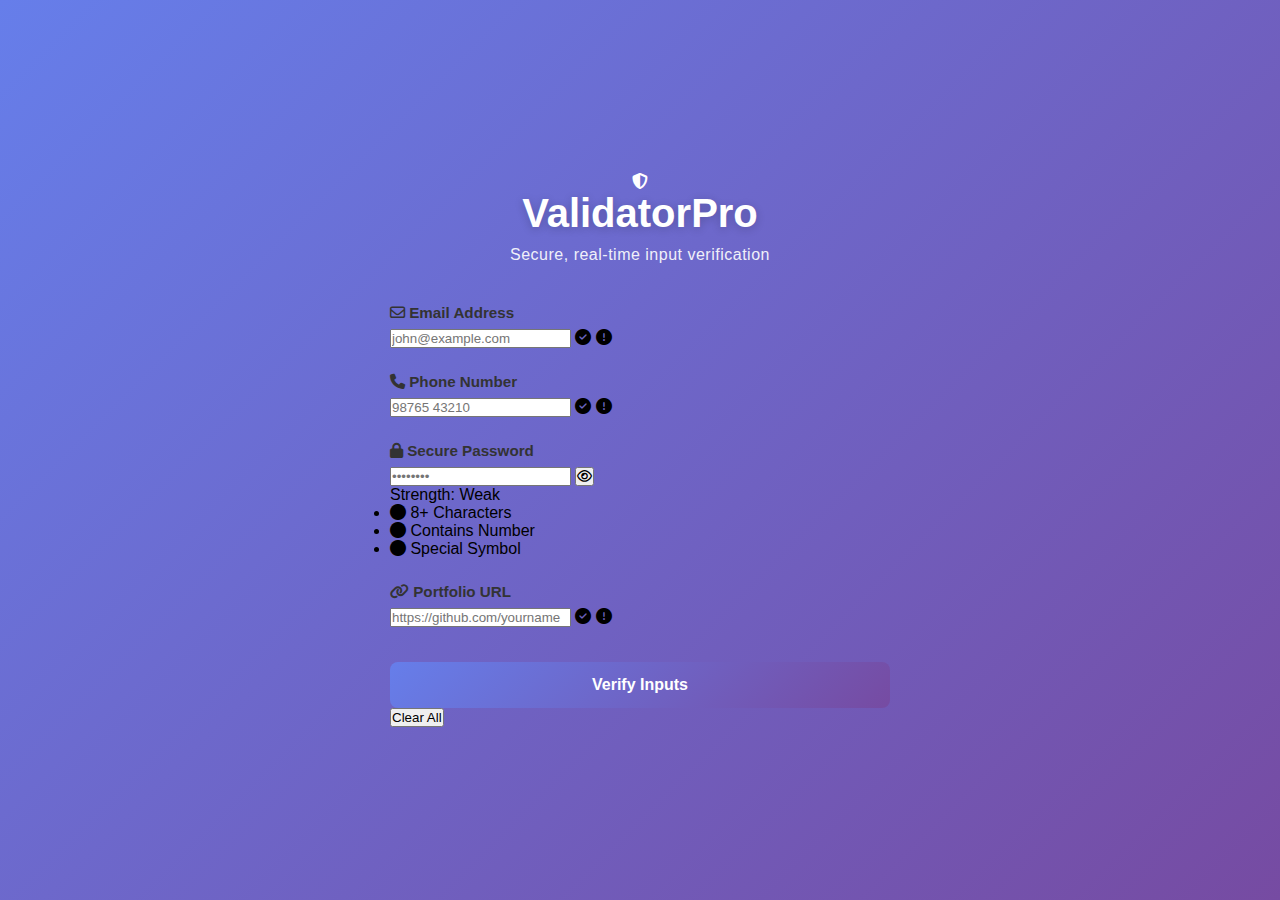
<file: 01-js-input-validation/index.html>
<!DOCTYPE html>
<html lang="en">
<head>
    <meta charset="UTF-8">
    <meta name="viewport" content="width=device-width, initial-scale=1.0">
    <title>Validator Pro | Ultimate Form Validation</title>
    <!-- FontAwesome for Icons -->
    <link rel="stylesheet" href="https://cdnjs.cloudflare.com/ajax/libs/font-awesome/6.4.0/css/all.min.css">
    <!-- Google Fonts -->
    <link href="https://fonts.googleapis.com/css2?family=Poppins:wght@300;400;500;600&display=swap" rel="stylesheet">
    <link rel="stylesheet" href="style.css">
</head>
<body>
    <div class="background-shapes">
        <div class="shape shape-1"></div>
        <div class="shape shape-2"></div>
        <div class="shape shape-3"></div>
    </div>

    <div class="container">
        <div class="glass-card">
            <div class="header">
                <div class="logo-area">
                    <i class="fa-solid fa-shield-halved logo-icon"></i>
                    <h1>Validator<span class="highlight">Pro</span></h1>
                </div>
                <p class="subtitle">Secure, real-time input verification</p>
            </div>

            <form id="validatorForm" novalidate>
                <!-- Email Group -->
                <div class="input-group">
                    <label for="email"><i class="fa-regular fa-envelope"></i> Email Address</label>
                    <div class="input-wrapper">
                        <input type="email" id="email" placeholder="john@example.com" autocomplete="off">
                        <i class="fa-solid fa-circle-check status-icon success"></i>
                        <i class="fa-solid fa-circle-exclamation status-icon error"></i>
                    </div>
                    <p class="feedback-msg" id="emailFeedback"></p>
                </div>

                <!-- Phone Group -->
                <div class="input-group">
                    <label for="phone"><i class="fa-solid fa-phone"></i> Phone Number</label>
                    <div class="input-wrapper">
                        <input type="tel" id="phone" placeholder="98765 43210" maxlength="10">
                        <i class="fa-solid fa-circle-check status-icon success"></i>
                        <i class="fa-solid fa-circle-exclamation status-icon error"></i>
                    </div>
                    <p class="feedback-msg" id="phoneFeedback"></p>
                </div>

                <!-- Password Group -->
                <div class="input-group">
                    <label for="password"><i class="fa-solid fa-lock"></i> Secure Password</label>
                    <div class="input-wrapper">
                        <input type="password" id="password" placeholder="••••••••">
                        <button type="button" class="toggle-password" id="togglePassword">
                            <i class="fa-regular fa-eye"></i>
                        </button>
                    </div>
                    <div class="strength-meter">
                        <div class="bar" id="strengthBar"></div>
                    </div>
                    <p class="strength-text" id="strengthText">Strength: Weak</p>
                    <ul class="requirements-list">
                        <li id="req-len"><i class="fa-solid fa-circle"></i> 8+ Characters</li>
                        <li id="req-num"><i class="fa-solid fa-circle"></i> Contains Number</li>
                        <li id="req-sym"><i class="fa-solid fa-circle"></i> Special Symbol</li>
                    </ul>
                </div>

                <!-- URL Group -->
                <div class="input-group">
                    <label for="url"><i class="fa-solid fa-link"></i> Portfolio URL</label>
                    <div class="input-wrapper">
                        <input type="url" id="url" placeholder="https://github.com/yourname">
                        <i class="fa-solid fa-circle-check status-icon success"></i>
                        <i class="fa-solid fa-circle-exclamation status-icon error"></i>
                    </div>
                    <p class="feedback-msg" id="urlFeedback"></p>
                </div>

                <div class="actions">
                    <button type="submit" class="submit-btn" id="submitBtn">
                        <span>Verify Inputs</span>
                        <div class="btn-shine"></div>
                    </button>
                    <button type="button" class="reset-btn" id="resetBtn">Clear All</button>
                </div>
            </form>
        </div>
    </div>

    <script src="script.js"></script>
</body>
</html>
</file>
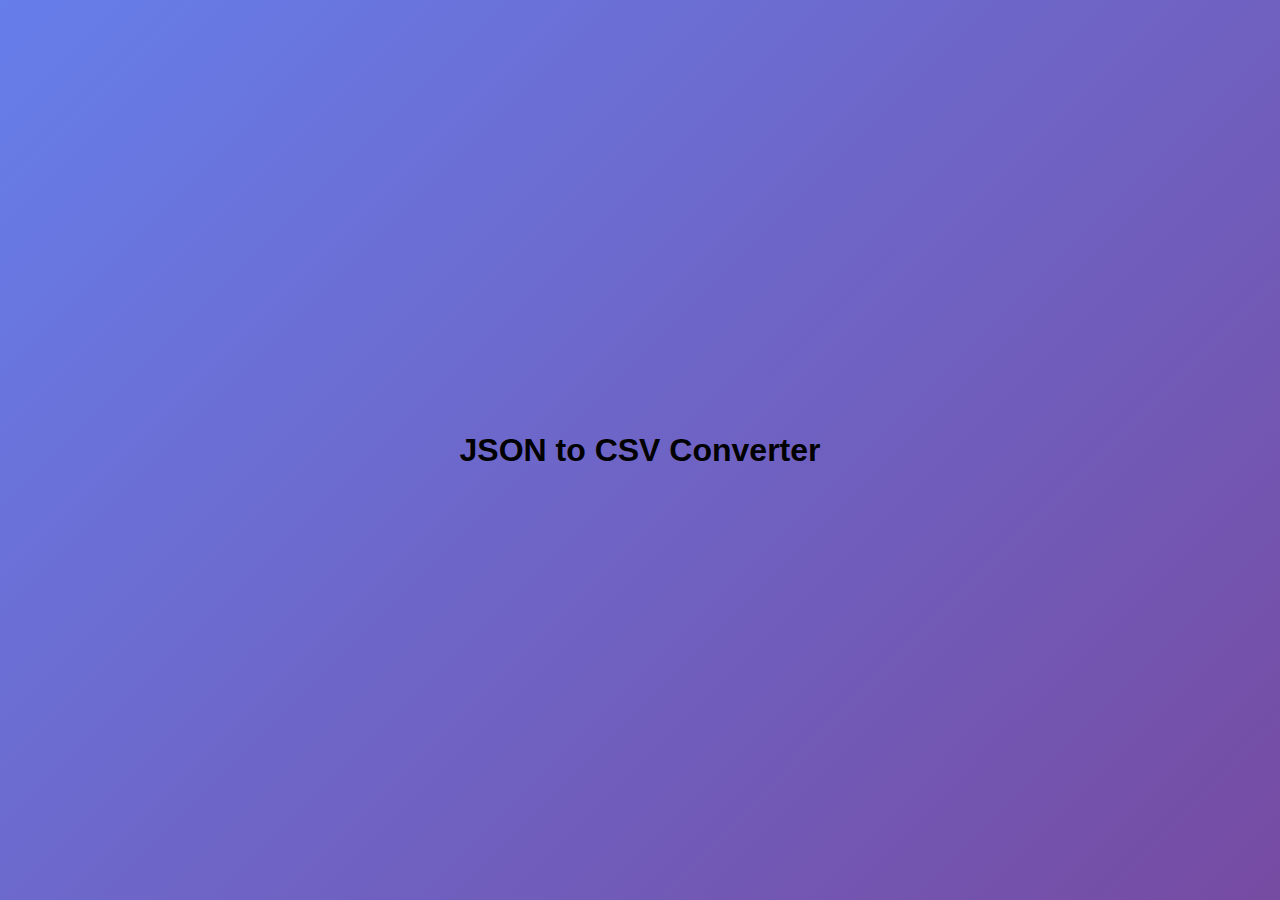
<file: 02-json2csv-app/index.html>
<!-- JSON to CSV Converter -->
<!DOCTYPE html>
<html lang="en">
<head>
    <meta charset="UTF-8">
    <meta name="viewport" content="width=device-width, initial-scale=1.0">
    <title>JSON to CSV Converter</title>
    <link rel="stylesheet" href="style.css">
</head>
<body>
    <h1>JSON to CSV Converter</h1>
    <script src="script.js"></script>
</body>
</html>
</file>
<file: 01-js-input-validation/style.css>
* {
    margin: 0;
    padding: 0;
    box-sizing: border-box;
}

body {
    font-family: 'Segoe UI', Tahoma, Geneva, Verdana, sans-serif;
    background: linear-gradient(135deg, #667eea 0%, #764ba2 100%);
    min-height: 100vh;
    display: flex;
    align-items: center;
    justify-content: center;
    padding: 20px;
}

.container {
    width: 100%;
    max-width: 500px;
}

.header {
    text-align: center;
    color: white;
    margin-bottom: 40px;
}

.header h1 {
    font-size: 2.5em;
    margin-bottom: 10px;
    text-shadow: 0 2px 10px rgba(0, 0, 0, 0.2);
}

.subtitle {
    font-size: 1em;
    opacity: 0.9;
    letter-spacing: 0.5px;
}

.validator-card {
    background: white;
    border-radius: 15px;
    padding: 40px;
    box-shadow: 0 20px 60px rgba(0, 0, 0, 0.3);
    backdrop-filter: blur(10px);
}

.input-group {
    margin-bottom: 25px;
    position: relative;
}

.input-group label {
    display: block;
    margin-bottom: 8px;
    color: #333;
    font-weight: 600;
    font-size: 0.95em;
}

.input-field {
    width: 100%;
    padding: 12px 15px;
    border: 2px solid #e0e0e0;
    border-radius: 8px;
    font-size: 1em;
    transition: all 0.3s ease;
    background: #f9f9f9;
}

.input-field:focus {
    outline: none;
    border-color: #667eea;
    background: white;
    box-shadow: 0 0 0 3px rgba(102, 126, 234, 0.1);
}

.input-field.valid {
    border-color: #4caf50;
    background: #f1f8f4;
}

.input-field.invalid {
    border-color: #f44336;
    background: #fff3f1;
}

.feedback-icon {
    position: absolute;
    right: 15px;
    top: 38px;
    font-size: 1.2em;
    display: none;
}

.feedback-icon.show {
    display: block;
    animation: slideIn 0.3s ease;
}

@keyframes slideIn {
    from { transform: scale(0); opacity: 0; }
    to { transform: scale(1); opacity: 1; }
}

.feedback {
    font-size: 0.85em;
    margin-top: 5px;
    display: none;
    padding: 5px 0;
}

.feedback.show {
    display: block;
}

.feedback.valid {
    color: #4caf50;
}

.feedback.invalid {
    color: #f44336;
}

.strength-bar {
    height: 4px;
    background: #e0e0e0;
    border-radius: 2px;
    margin-top: 8px;
    overflow: hidden;
}

.strength-fill {
    height: 100%;
    width: 0%;
    background: linear-gradient(90deg, #f44336, #ff9800, #4caf50);
    transition: width 0.3s ease;
    border-radius: 2px;
}

.submit-btn {
    width: 100%;
    padding: 14px;
    background: linear-gradient(135deg, #667eea 0%, #764ba2 100%);
    color: white;
    border: none;
    border-radius: 8px;
    font-size: 1em;
    font-weight: 600;
    cursor: pointer;
    transition: all 0.3s ease;
    margin-top: 10px;
}

.submit-btn:hover {
    transform: translateY(-2px);
    box-shadow: 0 10px 20px rgba(102, 126, 234, 0.3);
}

.submit-btn:active {
    transform: translateY(0);
}

.reset-link {
    text-align: center;
    margin-top: 15px;
    color: #667eea;
    cursor: pointer;
    font-size: 0.9em;
    transition: color 0.3s ease;
}

.reset-link:hover {
    color: #764ba2;
    text-decoration: underline;
}

@media (max-width: 600px) {
    .header h1 {
        font-size: 2em;
    }
    
    .validator-card {
        padding: 25px;
    }
}
</file>
<file: 02-json2csv-app/style.css>
* {
    margin: 0;
    padding: 0;
    box-sizing: border-box;
}

body {
    font-family: 'Segoe UI', Tahoma, Geneva, Verdana, sans-serif;
    background: linear-gradient(135deg, #667eea 0%, #764ba2 100%);
    min-height: 100vh;
    display: flex;
    align-items: center;
    justify-content: center;
    padding: 20px;
}

.container {
    width: 100%;
    max-width: 700px;
}

.header {
    text-align: center;
    color: white;
    margin-bottom: 40px;
}

.header h1 {
    font-size: 2.5em;
    margin-bottom: 10px;
    text-shadow: 0 2px 10px rgba(0, 0, 0, 0.2);
}

.subtitle {
    font-size: 1em;
    opacity: 0.9;
}

.converter-card {
    background: white;
    border-radius: 15px;
    padding: 40px;
    box-shadow: 0 20px 60px rgba(0, 0, 0, 0.3);
}

.input-section, .output-section {
    margin-bottom: 25px;
}

label {
    display: block;
    margin-bottom: 10px;
    color: #333;
    font-weight: 600;
    font-size: 0.95em;
}

.textarea {
    width: 100%;
    padding: 15px;
    border: 2px solid #e0e0e0;
    border-radius: 8px;
    font-family: 'Courier New', monospace;
    font-size: 0.9em;
    resize: vertical;
    min-height: 150px;
    transition: all 0.3s ease;
    background: #f9f9f9;
}

.textarea:focus {
    outline: none;
    border-color: #667eea;
    background: white;
    box-shadow: 0 0 0 3px rgba(102, 126, 234, 0.1);
}

.textarea[readonly] {
    background: #f1f1f1;
    color: #333;
}

.helper-text {
    font-size: 0.85em;
    color: #999;
    margin-top: 5px;
}

.button-group {
    display: flex;
    gap: 10px;
    margin: 20px 0;
    flex-wrap: wrap;
}

.btn {
    padding: 12px 24px;
    border: none;
    border-radius: 8px;
    font-size: 0.95em;
    font-weight: 600;
    cursor: pointer;
    transition: all 0.3s ease;
    flex: 1;
    min-width: 150px;
}

.btn-primary {
    background: linear-gradient(135deg, #667eea 0%, #764ba2 100%);
    color: white;
}

.btn-primary:hover {
    transform: translateY(-2px);
    box-shadow: 0 10px 20px rgba(102, 126, 234, 0.3);
}

.btn-secondary {
    background: #e0e0e0;
    color: #333;
}

.btn-secondary:hover {
    background: #d0d0d0;
}

.btn-success {
    background: #4caf50;
    color: white;
}

.btn-success:hover {
    background: #45a049;
}

.btn-download {
    background: #ff9800;
    color: white;
}

.btn-download:hover {
    background: #fb8500;
}

.status-message {
    padding: 12px;
    border-radius: 8px;
    text-align: center;
    font-weight: 600;
    margin-top: 15px;
    display: none;
}

.status-message.success {
    background: #d4edda;
    color: #155724;
    display: block;
}

.status-message.error {
    background: #f8d7da;
    color: #721c24;
    display: block;
}

@media (max-width: 600px) {
    .header h1 {
        font-size: 2em;
    }
    
    .converter-card {
        padding: 25px;
    }
    
    .btn {
        min-width: 100%;
    }
    
    .button-group {
        flex-direction: column;
    }
}
</file>
